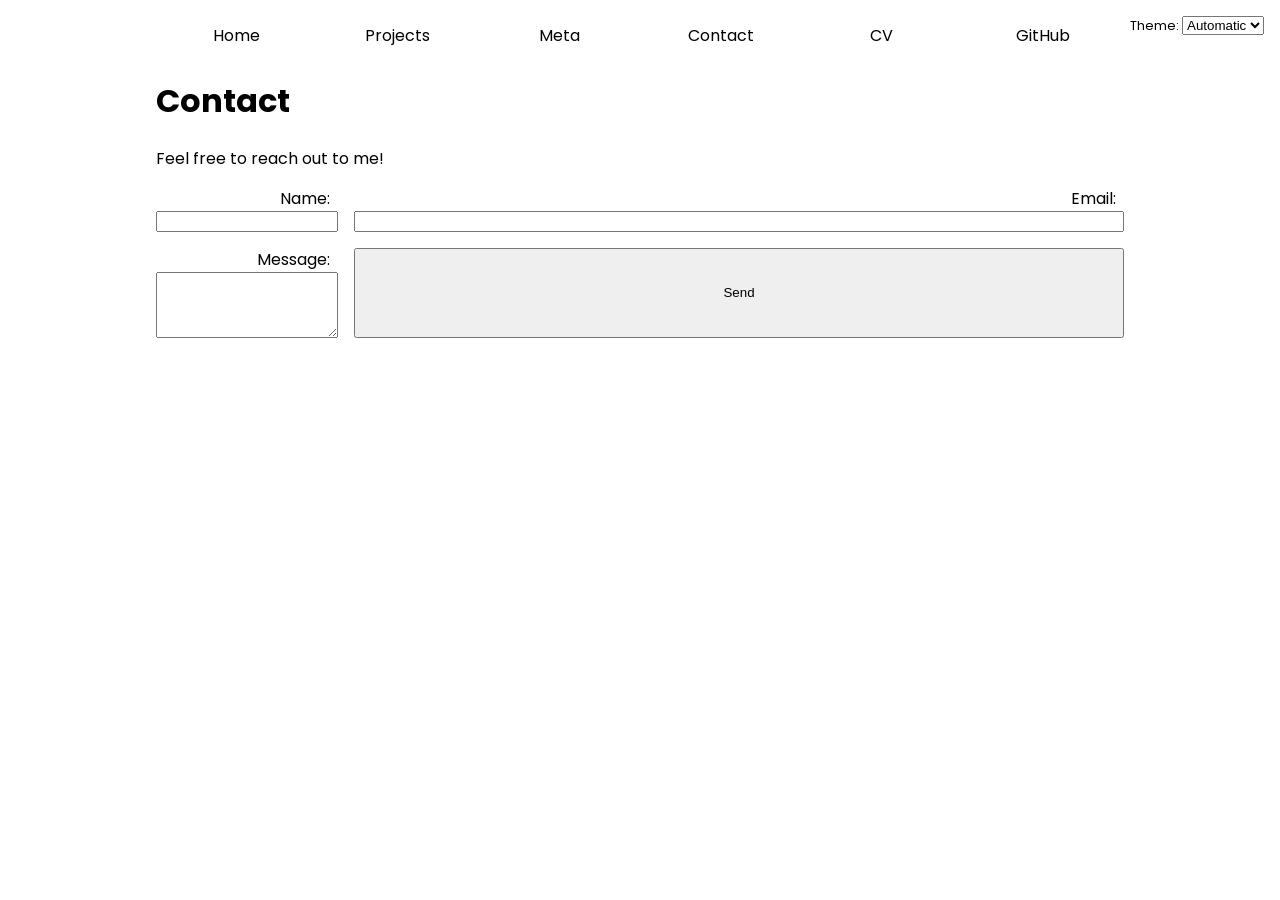
<file: contact/index.html>
<!DOCTYPE html>
<html lang="en">
<head>
    <meta charset="UTF-8">
    <meta name="viewport" content="width=device-width, initial-scale=1.0">
    <title>Contact </title>
    <link href="https://fonts.googleapis.com/css2?family=Poppins:wght@400;600&display=swap" rel="stylesheet">
    <link rel="stylesheet" href="../style.css">
    <script type="module" src="../global.js"></script>
</head>
<body>
    <h1>Contact</h1>
    <p>Feel free to reach out to me!</p>
    <form action="mailto:luisfc0406@gmail.com">
        <div class="form-group">
            <label for="name">Name:</label>
            <input type="text" id="name" name="name">
        </div>
        <div class="form-group">
            <label for="email">Email:</label>
            <input type="email" id="email" name="email">
        </div>
        <div class="form-group">
            <label for="message">Message:</label>
            <textarea id="message" name="message" rows="4"></textarea>
        </div>
        <input type="submit" value="Send">
    </form>
</body>
</html>
</file>
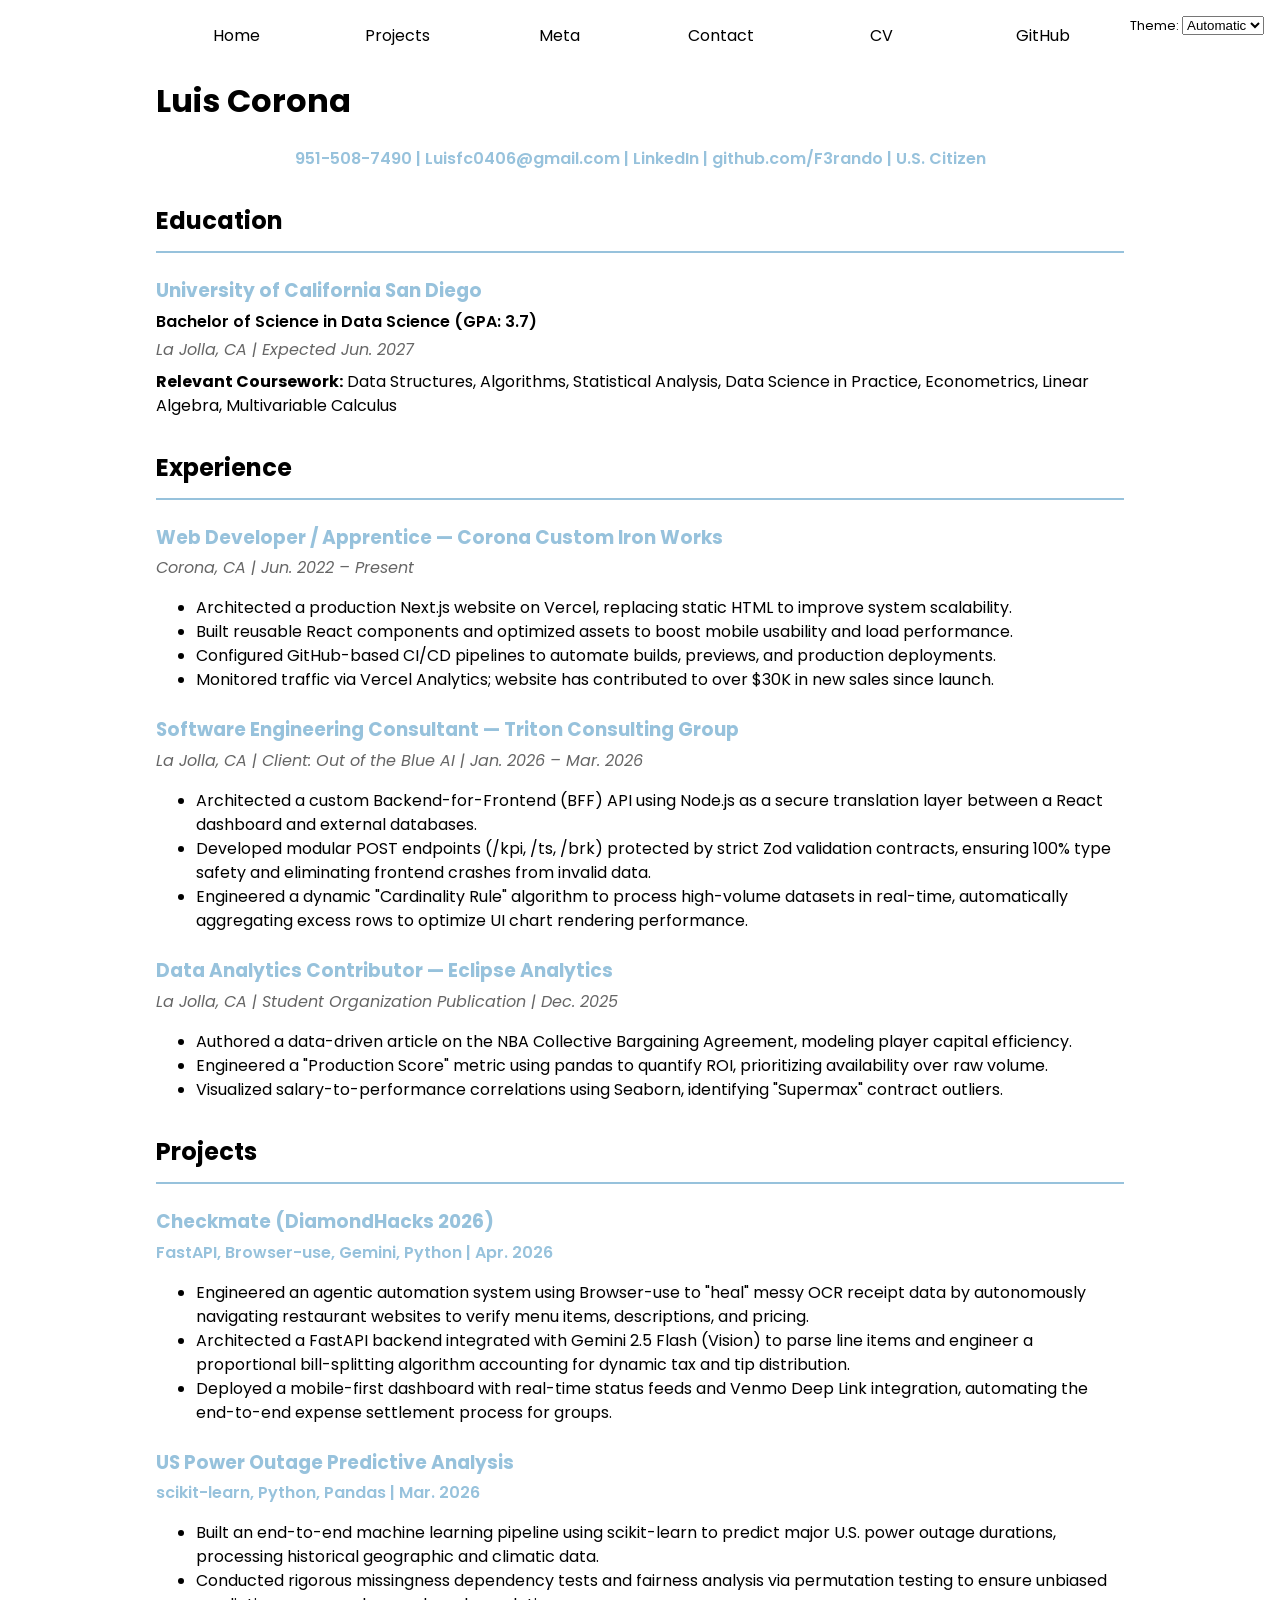
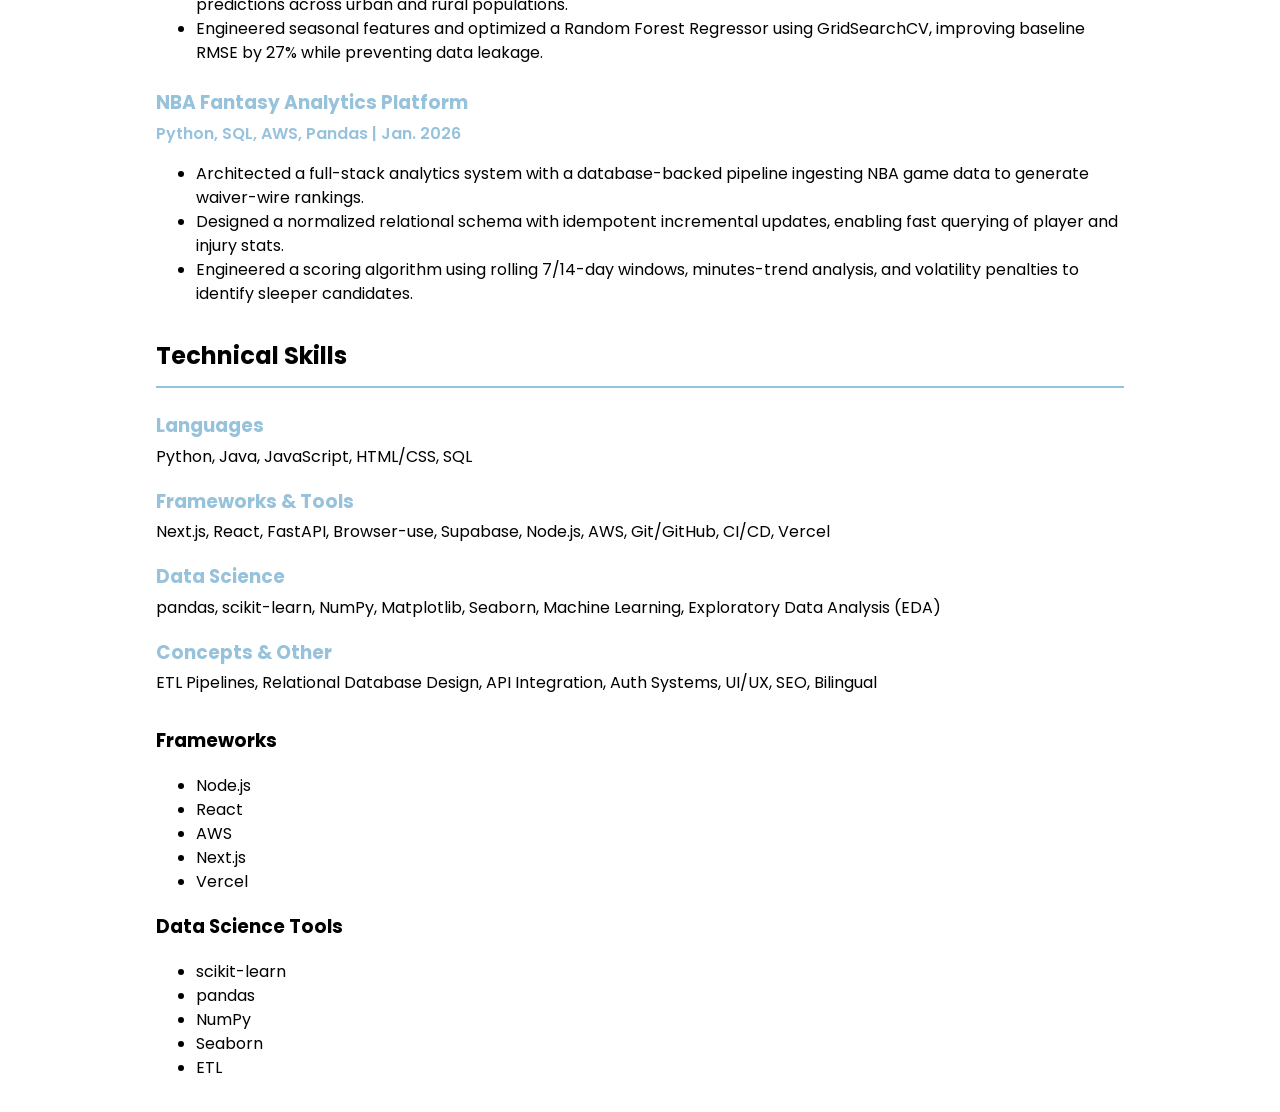
<file: cv/index.html>
<!DOCTYPE html>
<html lang="en">
<head>
    <meta charset="UTF-8">
    <meta name="viewport" content="width=device-width, initial-scale=1.0">
    <title>CV - Luis Corona</title>
    <link href="https://fonts.googleapis.com/css2?family=Poppins:wght@400;600&display=swap" rel="stylesheet">
    <link rel="stylesheet" href="../style.css">
    <script type="module" src="../global.js"></script>
</head>
<body>
    <h1>Luis Corona</h1>
    <p class="contact-info">951-508-7490 | Luisfc0406@gmail.com | LinkedIn | github.com/F3rando | U.S. Citizen</p>

    <section id="education">
        <h2>Education</h2>
        <div class="education-item">
            <h3>University of California San Diego</h3>
            <p class="degree">Bachelor of Science in Data Science (GPA: 3.7)</p>
            <p class="location">La Jolla, CA | Expected Jun. 2027</p>
            <p class="coursework"><strong>Relevant Coursework:</strong> Data Structures, Algorithms, Statistical Analysis, Data Science in Practice, Econometrics, Linear Algebra, Multivariable Calculus</p>
        </div>
    </section>

    <section id="experience">
        <h2>Experience</h2>
        
        <div class="experience-item">
            <h3>Web Developer / Apprentice — Corona Custom Iron Works</h3>
            <p class="location">Corona, CA | Jun. 2022 – Present</p>
            <ul>
                <li>Architected a production Next.js website on Vercel, replacing static HTML to improve system scalability.</li>
                <li>Built reusable React components and optimized assets to boost mobile usability and load performance.</li>
                <li>Configured GitHub-based CI/CD pipelines to automate builds, previews, and production deployments.</li>
                <li>Monitored traffic via Vercel Analytics; website has contributed to over $30K in new sales since launch.</li>
            </ul>
        </div>

        <div class="experience-item">
            <h3>Software Engineering Consultant — Triton Consulting Group</h3>
            <p class="location">La Jolla, CA | Client: Out of the Blue AI | Jan. 2026 – Mar. 2026</p>
            <ul>
                <li>Architected a custom Backend-for-Frontend (BFF) API using Node.js as a secure translation layer between a React dashboard and external databases.</li>
                <li>Developed modular POST endpoints (/kpi, /ts, /brk) protected by strict Zod validation contracts, ensuring 100% type safety and eliminating frontend crashes from invalid data.</li>
                <li>Engineered a dynamic "Cardinality Rule" algorithm to process high-volume datasets in real-time, automatically aggregating excess rows to optimize UI chart rendering performance.</li>
            </ul>
        </div>

        <div class="experience-item">
            <h3>Data Analytics Contributor — Eclipse Analytics</h3>
            <p class="location">La Jolla, CA | Student Organization Publication | Dec. 2025</p>
            <ul>
                <li>Authored a data-driven article on the NBA Collective Bargaining Agreement, modeling player capital efficiency.</li>
                <li>Engineered a "Production Score" metric using pandas to quantify ROI, prioritizing availability over raw volume.</li>
                <li>Visualized salary-to-performance correlations using Seaborn, identifying "Supermax" contract outliers.</li>
            </ul>
        </div>
    </section>

    <section id="projects">
        <h2>Projects</h2>
        
        <div class="project-item">
            <h3>Checkmate (DiamondHacks 2026)</h3>
            <p class="tech">FastAPI, Browser-use, Gemini, Python | Apr. 2026</p>
            <ul>
                <li>Engineered an agentic automation system using Browser-use to "heal" messy OCR receipt data by autonomously navigating restaurant websites to verify menu items, descriptions, and pricing.</li>
                <li>Architected a FastAPI backend integrated with Gemini 2.5 Flash (Vision) to parse line items and engineer a proportional bill-splitting algorithm accounting for dynamic tax and tip distribution.</li>
                <li>Deployed a mobile-first dashboard with real-time status feeds and Venmo Deep Link integration, automating the end-to-end expense settlement process for groups.</li>
            </ul>
        </div>

        <div class="project-item">
            <h3>US Power Outage Predictive Analysis</h3>
            <p class="tech">scikit-learn, Python, Pandas | Mar. 2026</p>
            <ul>
                <li>Built an end-to-end machine learning pipeline using scikit-learn to predict major U.S. power outage durations, processing historical geographic and climatic data.</li>
                <li>Conducted rigorous missingness dependency tests and fairness analysis via permutation testing to ensure unbiased predictions across urban and rural populations.</li>
                <li>Engineered seasonal features and optimized a Random Forest Regressor using GridSearchCV, improving baseline RMSE by 27% while preventing data leakage.</li>
            </ul>
        </div>

        <div class="project-item">
            <h3>NBA Fantasy Analytics Platform</h3>
            <p class="tech">Python, SQL, AWS, Pandas | Jan. 2026</p>
            <ul>
                <li>Architected a full-stack analytics system with a database-backed pipeline ingesting NBA game data to generate waiver-wire rankings.</li>
                <li>Designed a normalized relational schema with idempotent incremental updates, enabling fast querying of player and injury stats.</li>
                <li>Engineered a scoring algorithm using rolling 7/14-day windows, minutes-trend analysis, and volatility penalties to identify sleeper candidates.</li>
            </ul>
        </div>
    </section>

    <section id="skills">
        <h2>Technical Skills</h2>
        
        <div class="skill-category">
            <h3>Languages</h3>
            <p>Python, Java, JavaScript, HTML/CSS, SQL</p>
        </div>
        
        <div class="skill-category">
            <h3>Frameworks & Tools</h3>
            <p>Next.js, React, FastAPI, Browser-use, Supabase, Node.js, AWS, Git/GitHub, CI/CD, Vercel</p>
        </div>
        
        <div class="skill-category">
            <h3>Data Science</h3>
            <p>pandas, scikit-learn, NumPy, Matplotlib, Seaborn, Machine Learning, Exploratory Data Analysis (EDA)</p>
        </div>
        
        <div class="skill-category">
            <h3>Concepts & Other</h3>
            <p>ETL Pipelines, Relational Database Design, API Integration, Auth Systems, UI/UX, SEO, Bilingual</p>
        </div>
    </section>
        </ul>
        <h3>Frameworks</h3>
        <ul>
            <li>Node.js</li>
            <li>React</li>
            <li>AWS</li>
            <li>Next.js</li>
            <li>Vercel</li>
        </ul>
        <h3>Data Science Tools</h3>
        <ul>
            <li>scikit-learn</li>
            <li>pandas</li>
            <li>NumPy</li>
            <li>Seaborn</li>
            <li>ETL</li>
        </ul>
    </section>
</body>
</html>
</file>
<file: style.css>
/* Custom Properties and OKLCH Colors */
:root {
  --color-accent: oklch(79.216% 0.05882 235.094);
}

html {
  color-scheme: light dark;
}

body {
  /* Set line height to 1.5 times the font size
	   and use Poppins font for a modern look
	 */
  font: 100%/1.5 'Poppins', system-ui;
  margin-block: 0;
  margin-inline: max(1em, (100% - 100ch) / 2);
  max-width: 100ch;
  padding: 1em;
}

/* Make images responsive */
img {
  max-width: 100%;
  height: auto;
}

/* Navigation Flexbox Architecture */
nav {
  --border-color: oklch(50% 10% 200 / 40%);
  /* Fallback border color */
  --border-color-fallback: rgba(59, 130, 246, 0.4);
}

nav ul {
  display: flex;
  list-style: none;
  padding: 0;
  margin: 0;
}

nav li {
  display: contents;
}

nav a {
  flex: 1;
  text-align: center;
  padding: 0.5em;
  text-decoration: none;
  color: inherit;
}

nav a:hover {
  /* Modern approach: mix accent color with canvas (browser default background) */
  background-color: color-mix(in oklch, var(--color-accent), canvas 85%);
  /* Fallback for browsers without color-mix: semi-transparent accent color */
  background-color: oklch(79.216% 0.05882 235.094 / 0.15);
  /* Ultimate fallback: RGBA blue */
  background-color: rgba(59, 130, 246, 0.15);
}

.current {
  /* Use the accent color as specified in lab */
  border-bottom: 3px solid var(--color-accent);
  padding-bottom: calc(0.5em - 3px);
}

/* Theme Switcher */
.color-scheme {
  position: absolute;
  top: 1rem;
  right: 1rem;
  font-size: 80%;
  font-family: inherit;
}

/* Modern border class for profile photo */
.modern-border {
  border-radius: 10px;
  box-shadow: 0 4px 8px rgba(0, 0, 0, 0.1);
  border: 1px solid oklch(85% 0% 0%);
}

/* Contact Form Grid Layout */
form {
  display: grid;
  grid-template-columns: auto 1fr;
  gap: 1em;
}

form .form-group {
  display: grid;
  grid-template-columns: subgrid;
  align-items: center;
}

form label {
  text-align: right;
  padding-right: 0.5em;
}

form input[type="submit"] {
  grid-column: 2;
}

/* 1. The Container: This is the 'shelf' */
.projects {
  display: grid;
  /* We use 1fr 1fr 1fr to explicitly define 3 columns */
  grid-template-columns: 1fr 1fr 1fr; 
  gap: 2em;
  margin-top: 2em;
  width: 100%;
}
/* Pie chart + legend (Lab 5): side-by-side layout */
.container {
  display: flex;
  flex-wrap: wrap;
  align-items: flex-start;
  gap: 1.5rem;
  margin-block: 2em;
}

#projects-pie-plot {
  max-width: 20em;
  flex-shrink: 0;
  overflow: visible;
}

/* Step 5: Interactive pie (hover + selection) */
#projects-pie-plot path {
  cursor: pointer;
  transition: 300ms;
}

#projects-pie-plot:has(path:hover) path:not(:hover) {
  opacity: 0.5;
}

.selected {
  --color: oklch(60% 45% 0) !important;
}

.selected:is(path) {
  fill: var(--color);
}

.legend-item.selected {
  font-weight: 600;
}

.legend {
  flex: 1;
  min-width: min(12em, 100%);
  display: grid;
  grid-template-columns: repeat(auto-fill, minmax(9em, 1fr));
  gap: 0.75rem 1.25rem;
  list-style: none;
  margin: 0;
  padding: 1rem 1.25rem;
  border: 1px solid oklch(85% 0% 0% / 55%);
  border-radius: 8px;
}

.legend-item {
  display: flex;
  align-items: center;
  gap: 0.5rem;
}

.legend .swatch {
  display: inline-block;
  width: 1em;
  height: 1em;
  aspect-ratio: 1 / 1;
  background-color: var(--color, transparent);
  border-radius: 3px;
  flex-shrink: 0;
}
/* 2. The Articles: These are the 'items' on the shelf */
.projects article {
  display: flex; 
  flex-direction: column;
  gap: 0.5em;
  /* CRITICAL: This allows the article to shrink if the content is too wide */
  min-width: 0; 
}

/* 3. The Headings: Sync this with your JavaScript 'h2' */
.projects article h2 {
  margin: 0;
  font-size: 1.25em;
  line-height: 1.2;
}

.projects article p {
  margin: 0;
  font-size: 0.95em;
  color: inherit;
}

.projects .project-year {
  color: #666;
  font-family: Baskerville, "Baskerville Old Face", "Hoefler Text", Garamond, "Times New Roman", serif;
  font-variant-numeric: oldstyle-nums;
  font-size: 0.9em;
}

.projects .project-link {
  color: var(--color-accent);
  font-weight: 600;
  text-decoration-thickness: 0.08em;
  text-underline-offset: 0.18em;
}

.projects article img {
  width: 100%;           /* Scale to the article width */
  max-width: 100%;
  aspect-ratio: 16 / 9;  /* Standardizes all project thumbnails */
  object-fit: cover;
  border-radius: 8px;
  display: block;
}

/* GitHub stats (lab-style) */
#profile-stats dl,
.profile-stats dl {
  margin: 0;
  padding: 1.25rem 1rem;
  display: grid !important;
  grid-template-columns: repeat(4, 1fr);
  gap: 0.75rem 2rem;
  border-top: 1px solid oklch(85% 0% 0% / 60%);
}

.profile-stats dt {
  grid-row: 1;
  font-size: 0.8rem;
  letter-spacing: 0.06em;
  text-transform: uppercase;
  opacity: 0.7;
  margin: 0;
}

.profile-stats dd {
  grid-row: 2;
  margin: 0;
  font-size: 2.2rem;
  font-weight: 600;
  line-height: 1;
}

@media (max-width: 700px) {
  .profile-stats dl {
    grid-template-columns: repeat(2, 1fr);
    gap: 0.75rem 1.25rem;
  }
}

/* Meta page: summary stats (Lab 6) */
#stats .stats {
  margin: 1.5rem 0 0;
  padding: 1.25rem 1rem;
  display: grid;
  grid-template-columns: minmax(10em, auto) 1fr;
  gap: 0.75rem 1.5rem;
  align-items: baseline;
  border: 1px solid oklch(85% 0% 0% / 55%);
  border-radius: 8px;
  background: color-mix(in oklch, canvas, oklch(50% 0% 0%) 4%);
}

#stats .stats dt {
  margin: 0;
  font-size: 0.8rem;
  letter-spacing: 0.05em;
  text-transform: uppercase;
  opacity: 0.75;
}

#stats .stats dd {
  margin: 0;
  font-size: 1.35rem;
  font-weight: 600;
  line-height: 1.2;
}

/* Lab 8 Step 1: commit time slider */
.commit-progress-control {
  display: flex;
  align-items: baseline;
  margin: 1.25rem 0;
}

.commit-progress-control label {
  display: flex;
  flex: 1;
  align-items: baseline;
  gap: 0.75rem;
}

.commit-progress-control input[type='range'] {
  flex: 1;
}

.commit-progress-control time {
  margin-left: auto;
  font-variant-numeric: tabular-nums;
  white-space: nowrap;
}

/* Meta scatterplot (Lab 6): faint horizontal grid */
#chart .gridlines line {
  stroke: oklch(70% 0% 0% / 22%);
}

#chart .gridlines path.domain {
  display: none;
}

/* Lab 6 Step 3: commit tooltip + scatter dots hover */
dl.info {
  margin: 0;
  display: grid;
  grid-template-columns: auto 1fr;
  gap: 0.35rem 1rem;
  align-items: baseline;
  transition-duration: 500ms;
  transition-property: opacity, visibility;
}

dl.info dt {
  margin: 0;
  font-size: 0.75rem;
  letter-spacing: 0.05em;
  text-transform: uppercase;
  opacity: 0.72;
}

dl.info dd {
  margin: 0;
  font-weight: 500;
}

dl.info[hidden]:not(:hover, :focus-within) {
  opacity: 0;
  visibility: hidden;
}

/* When shown, force readable state (avoids stuck opacity/visibility after removing [hidden]) */
#commit-tooltip:not([hidden]) {
  opacity: 1;
  visibility: visible;
}

.tooltip {
  position: fixed;
  top: 1em;
  left: 1em;
  z-index: 100;
  max-width: min(22rem, calc(100vw - 2rem));
  padding: 0.75rem 1rem;
  border-radius: 10px;
  background-color: color-mix(in oklch, canvas 92%, white);
  box-shadow: 0 6px 24px oklch(0% 0 0 / 18%);
  border: 1px solid oklch(85% 0% 0% / 45%);
  /* Lets pointer events reach the circle beneath — avoids hover flicker when tooltip sits under cursor */
  pointer-events: none;
}

@media (prefers-color-scheme: dark) {
  .tooltip {
    background-color: color-mix(in oklch, canvas 85%, black);
    box-shadow: 0 6px 28px oklch(0% 0 0 / 45%);
  }
}

#chart circle {
  transition: 200ms;
  transform-origin: center;
  transform-box: fill-box;

  @starting-style {
    r: 0;
  }
}

#chart circle:hover {
  transform: scale(1.5);
}

#chart circle.selected {
  fill: #ff6b6b;
}

/* Lab 6 Step 5.3: brush selection rectangle (optional marching ants) */
@keyframes marching-ants {
  to {
    stroke-dashoffset: -8;
  }
}

#chart .selection {
  fill-opacity: 0.1;
  stroke: black;
  stroke-opacity: 0.7;
  stroke-dasharray: 5 3;
  animation: marching-ants 2s linear infinite;
}

#language-breakdown.stats {
  margin-top: 0.75rem;
  margin-bottom: 1.5rem;
}

/* Lab 8 Step 3: scrollytelling layout */
#scrolly-1 {
  position: relative;
  display: flex;
  gap: 1.5rem;
  align-items: flex-start;
}

#scrolly-1 > * {
  flex: 1;
  min-width: 0;
}

#scatter-story {
  position: relative;
}

#scatter-plot {
  position: sticky;
  top: 1rem;
  height: 90vh;
}

#scatter-plot svg {
  width: 100%;
}

.step {
  margin-bottom: 80vh;
  padding: 1rem;
  border-left: 4px solid transparent;
  border-radius: 8px;
  background: color-mix(in oklch, canvas, oklch(50% 0% 0%) 3%);
  opacity: 0.55;
}

.step.active {
  border-left-color: var(--color-accent);
  opacity: 1;
}

.step:last-child {
  margin-bottom: 30vh;
}

/* Lab 8 Step 2: file-size unit visualization */
#files {
  display: grid;
  grid-template-columns: minmax(12em, 1fr) 4fr;
  gap: 0.75rem 1.25rem;
  margin-block: 1rem 2rem;
}

#files > div {
  grid-column: 1 / -1;
  display: grid;
  grid-template-columns: subgrid;
  padding-block: 0.5rem;
  border-top: 1px solid oklch(85% 0% 0% / 45%);
}

#files dt {
  grid-column: 1;
  margin: 0;
}

#files dt small {
  display: block;
  margin-top: 0.2rem;
  opacity: 0.65;
  font-size: 0.8em;
}

#files dd {
  grid-column: 2;
  display: flex;
  flex-wrap: wrap;
  align-items: start;
  align-content: start;
  gap: 0.15em;
  margin-left: 0;
  padding-top: 0.35em;
}

.loc {
  display: flex;
  width: 0.5em;
  aspect-ratio: 1;
  background: var(--color, steelblue);
  border-radius: 50%;
}

/* CV/Resume Styling */
.contact-info {
  text-align: center;
  font-weight: 600;
  margin-bottom: 2em;
  color: var(--color-accent);
}

#education, #experience, #projects, #skills {
  margin-bottom: 2em;
}

#education h2, #experience h2, #projects h2, #skills h2 {
  border-bottom: 2px solid var(--color-accent);
  padding-bottom: 0.5em;
  margin-bottom: 1em;
}

.education-item, .experience-item, .project-item {
  margin-bottom: 1.5em;
}

.education-item h3, .experience-item h3, .project-item h3 {
  margin-bottom: 0.25em;
  color: var(--color-accent);
}

.degree {
  font-weight: 600;
  margin: 0.25em 0;
}

.location {
  font-style: italic;
  color: #666;
  margin: 0.25em 0;
}

.coursework {
  margin-top: 0.5em;
}

.tech {
  font-weight: 600;
  color: var(--color-accent);
  margin: 0.25em 0;
}

.skill-category {
  margin-bottom: 1em;
}

.skill-category h3 {
  margin-bottom: 0.25em;
  color: var(--color-accent);
}

.skill-category p {
  margin: 0;
}
</file>
